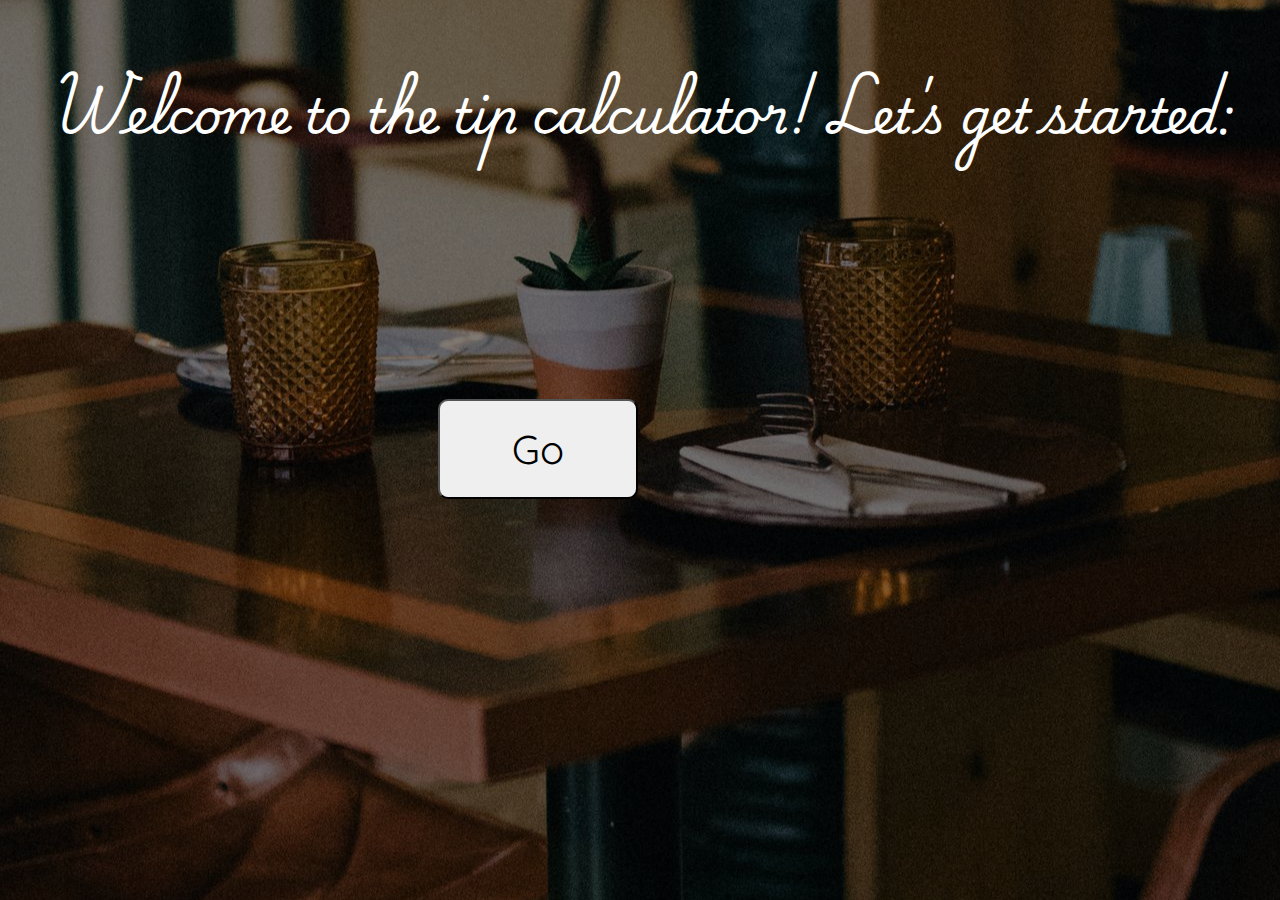
<file: index.html>
<!DOCTYPE html>
<html lang="en">
<link rel="stylesheet" type="text/css" href="stylesheet.css"/>
<link rel="preconnect" href="https://fonts.googleapis.com">
<link rel="preconnect" href="https://fonts.gstatic.com" crossorigin>
<link href="https://fonts.googleapis.com/css2?family=Quicksand:wght@300..700&display=swap" rel="stylesheet">
<link rel="preconnect" href="https://fonts.googleapis.com">
<link rel="preconnect" href="https://fonts.gstatic.com" crossorigin>
<link href="https://fonts.googleapis.com/css2?family=Playwrite+NL:wght@100..400&family=Playwrite+PL:wght@100..400&family=Quicksand:wght@300..700&display=swap" rel="stylesheet">
<head>
    <meta charset="UTF-8">
    <meta name="viewport" content="width=device-width, initial-scale=1.0">
    <py-script src="calculator.py"></py-script>

    <title>Tip Calculator</title>
</head>
<body>
    <p class="title">Welcome to the tip calculator! Let's get started:</p>
    <a href="calculator.html">
        <button class="go">Go</button>
    </a>
</body>
</html>
</file>
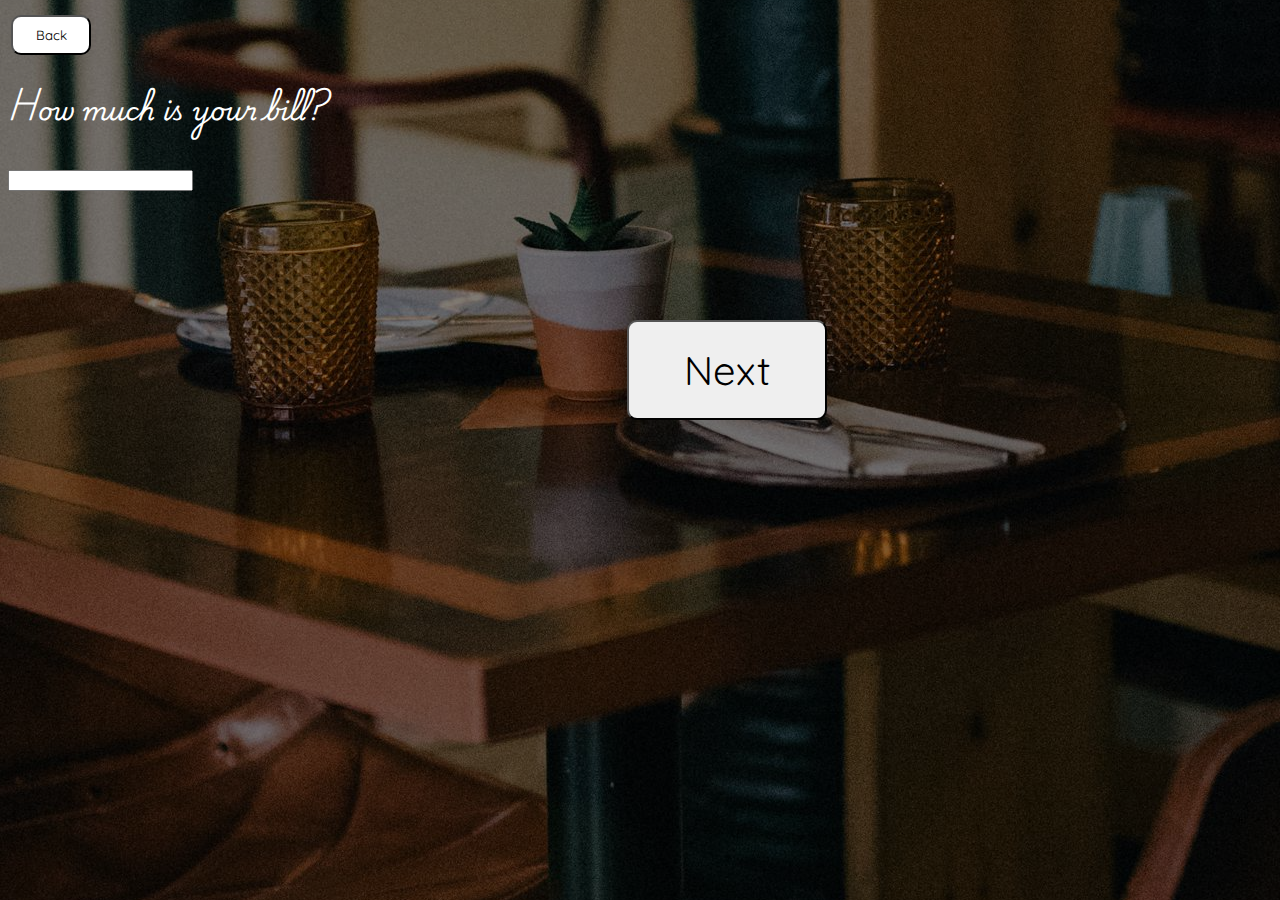
<file: calculator.html>
<!DOCTYPE html>
<html lang="en">
<link rel="stylesheet" type="text/css" href="stylesheet.css"/>
<link rel="preconnect" href="https://fonts.googleapis.com">
<link rel="preconnect" href="https://fonts.gstatic.com" crossorigin>
<link href="https://fonts.googleapis.com/css2?family=Quicksand:wght@300..700&display=swap" rel="stylesheet">
<link rel="preconnect" href="https://fonts.googleapis.com">
<link rel="preconnect" href="https://fonts.gstatic.com" crossorigin>
<link href="https://fonts.googleapis.com/css2?family=Playwrite+NL:wght@100..400&family=Playwrite+PL:wght@100..400&family=Quicksand:wght@300..700&display=swap" rel="stylesheet">
<head>
    <meta charset="UTF-8">
    <meta name="viewport" content="width=device-width, initial-scale=1.0">
    <py-script src="calculator.py"></py-script>

    <title>Tip Calculator</title>
</head>
<body>
    <a href="index.html">
        <button class="back">Back</button>
    </a>
    <p class="bill">How much is your bill?</p>
    <label for="bill"></label>
<input type="text" id="bill" name="bill">
    <button class="go">Next</button>
</body>
</html>
</file>
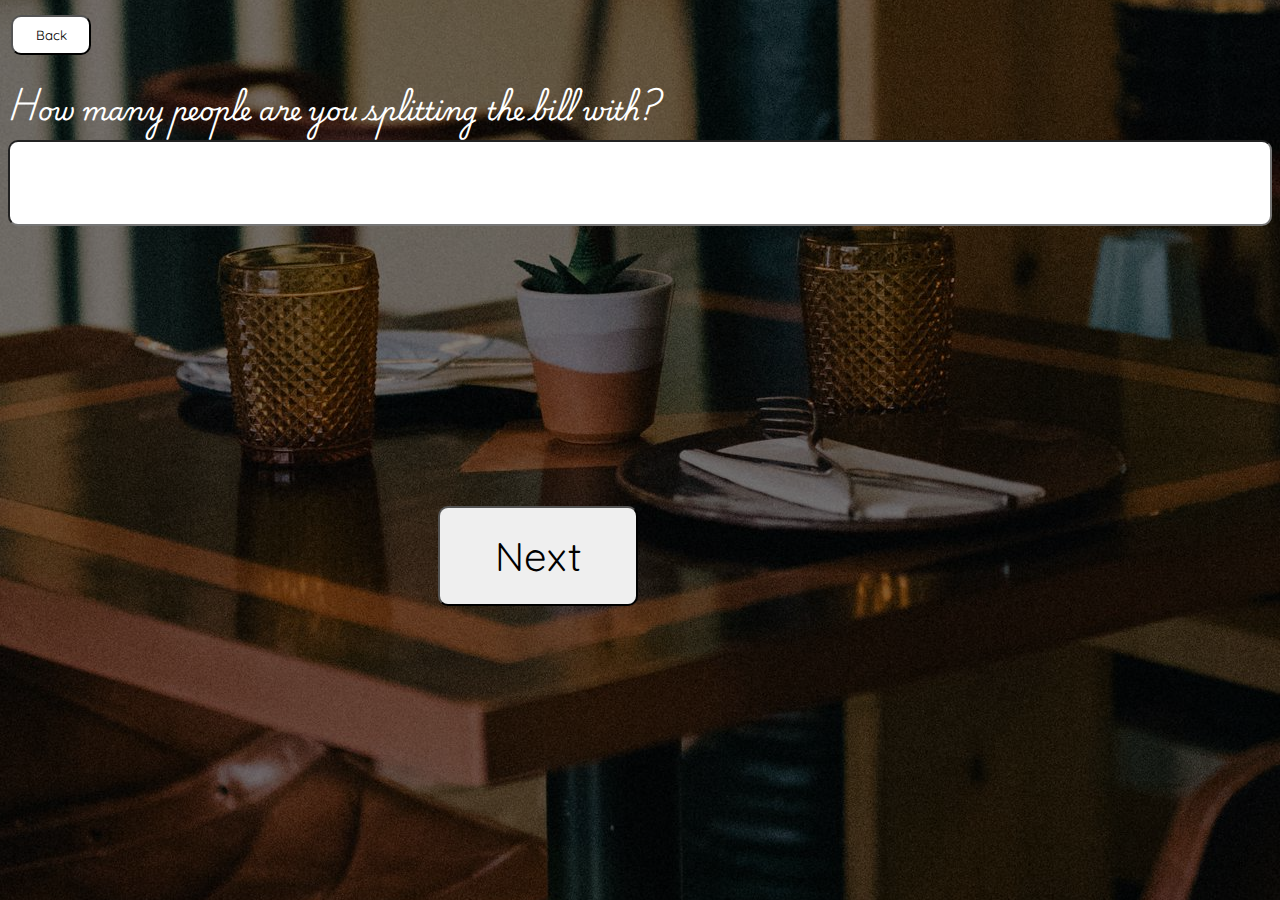
<file: people.html>
<!DOCTYPE html>
<html lang="en">
<link rel="stylesheet" type="text/css" href="stylesheet.css"/>
<link rel="preconnect" href="https://fonts.googleapis.com">
<link rel="preconnect" href="https://fonts.gstatic.com" crossorigin>
<link href="https://fonts.googleapis.com/css2?family=Quicksand:wght@300..700&display=swap" rel="stylesheet">
<link rel="preconnect" href="https://fonts.googleapis.com">
<link rel="preconnect" href="https://fonts.gstatic.com" crossorigin>
<link href="https://fonts.googleapis.com/css2?family=Playwrite+NL:wght@100..400&family=Playwrite+PL:wght@100..400&family=Quicksand:wght@300..700&display=swap" rel="stylesheet">
<head>
    <meta charset="UTF-8">
    <meta name="viewport" content="width=device-width, initial-scale=1.0">
    <title>Tip Calculator</title>
</head>
<body>
    <a href="percentage.html">
        <button class="back">Back</button>
    </a>
    <div class="people-1"> 
        <p class="people">How many people are you splitting the bill with?</p>
        <label for="bill"></label>
        <input class="text" type="text" id="bill" name="bill">
            <button class="next">Next</button>
    </div>
</body>
</html>
</file>
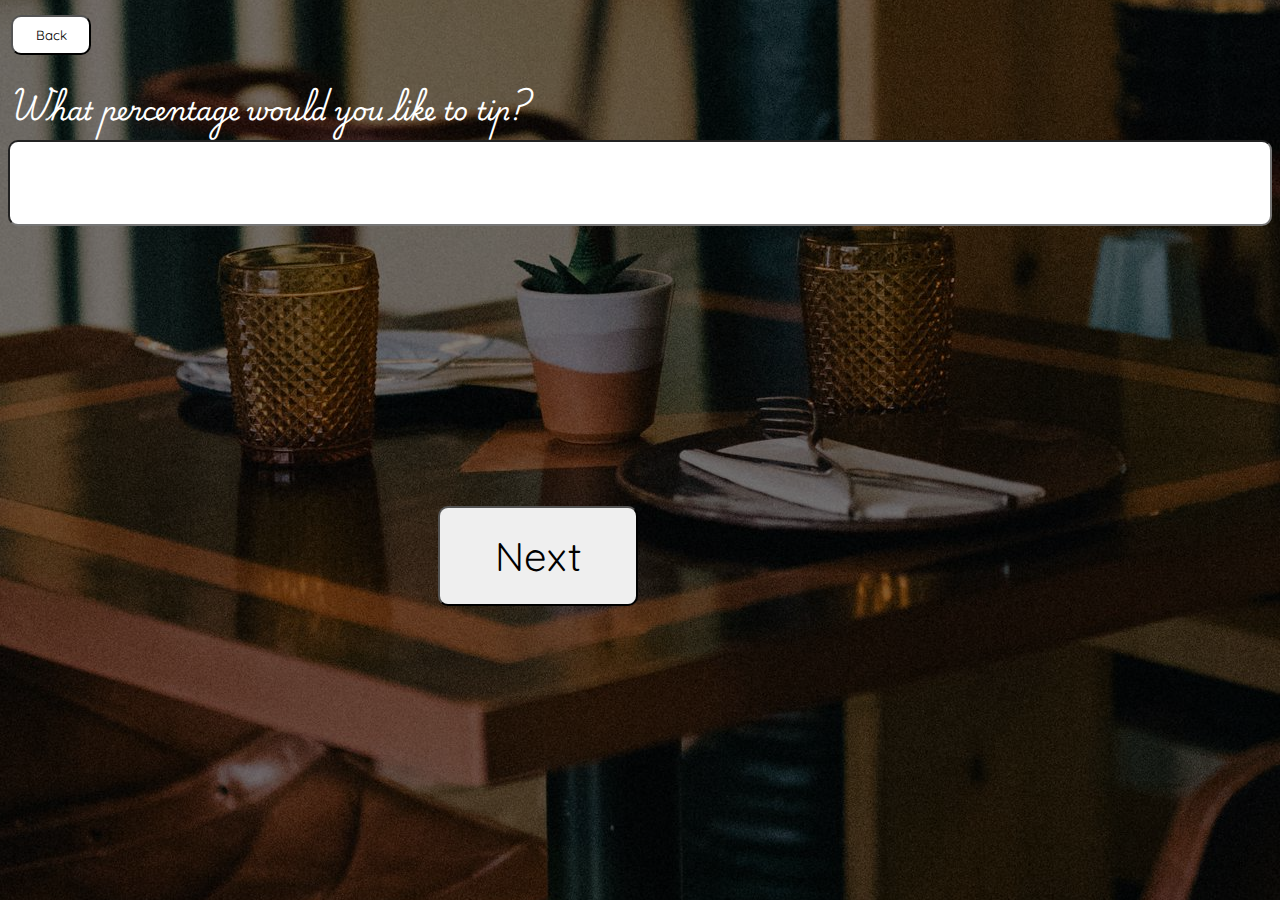
<file: percentage.html>
<!DOCTYPE html>
<html lang="en">
<link rel="stylesheet" type="text/css" href="stylesheet.css"/>
<link rel="preconnect" href="https://fonts.googleapis.com">
<link rel="preconnect" href="https://fonts.gstatic.com" crossorigin>
<link href="https://fonts.googleapis.com/css2?family=Quicksand:wght@300..700&display=swap" rel="stylesheet">
<link rel="preconnect" href="https://fonts.googleapis.com">
<link rel="preconnect" href="https://fonts.gstatic.com" crossorigin>
<link href="https://fonts.googleapis.com/css2?family=Playwrite+NL:wght@100..400&family=Playwrite+PL:wght@100..400&family=Quicksand:wght@300..700&display=swap" rel="stylesheet">
<head>
    <meta charset="UTF-8">
    <meta name="viewport" content="width=device-width, initial-scale=1.0">
    <py-script src="calculator.py"></py-script>

    <title>Tip Calculator</title>
</head>
<body>
    <a href="calculator.html">
        <button class="back">Back</button>
    </a>
    <div class="tip-1"> 
        <p class="tip">What percentage would you like to tip?</p>
        <label for="bill"></label>
        <input class="text" type="text" id="bill" name="bill">
        <a href="people.html">
            <button class="next">Next</button>
        </a>
    </div>
</body>
</html>
</file>
<file: stylesheet.css>
body {
    background: linear-gradient(rgba(0, 0, 0, 0.5), rgba(0, 0, 0, 0.5)), url('img/backgroundd.jpg');
    background-position: center;
}

.title {
    text-align: center;
    font-size: 48px;
    font-family: "Playwrite NL", cursive;
    color: white;
}

.go {
    border-radius: 10px;
    height: 100px;
    width: 200px;
    font-size: 40px;
    font-family: "Quicksand";
    top: 200px;
    left: 38%;
}

button.next {
    border-radius: 10px;
    height: 100px;
    width: 200px;
    font-size: 40px;
    font-family: "Quicksand";
    top: 300px;
    left: 38%;
}

button {
    margin: -20px -50px; 
    position:relative;
    top:200px; 
    left: 0;
}

.back {
    position:relative;
    top:18px; 
    left:53px;
    border-radius: 10px;
    background-color: white;
    box-shadow: none;
    font-family: "Quicksand";
    height: 40px;
    width: 80px;
}

.bill-1, .tip-1, .people-1 {
    display: flex;
    flex-direction: column;
    justify-content: center;
}

label.bill, .bill, .tip, .people {
    position: relative;
    top: 25px;
    left: auto;
    font-family: "Playwrite NL", cursive;
    font-size: 25px;
    color: white;
}

input.text {
    height: 80px;
    border-radius: 10px;
    box-shadow: none;
}
</file>
